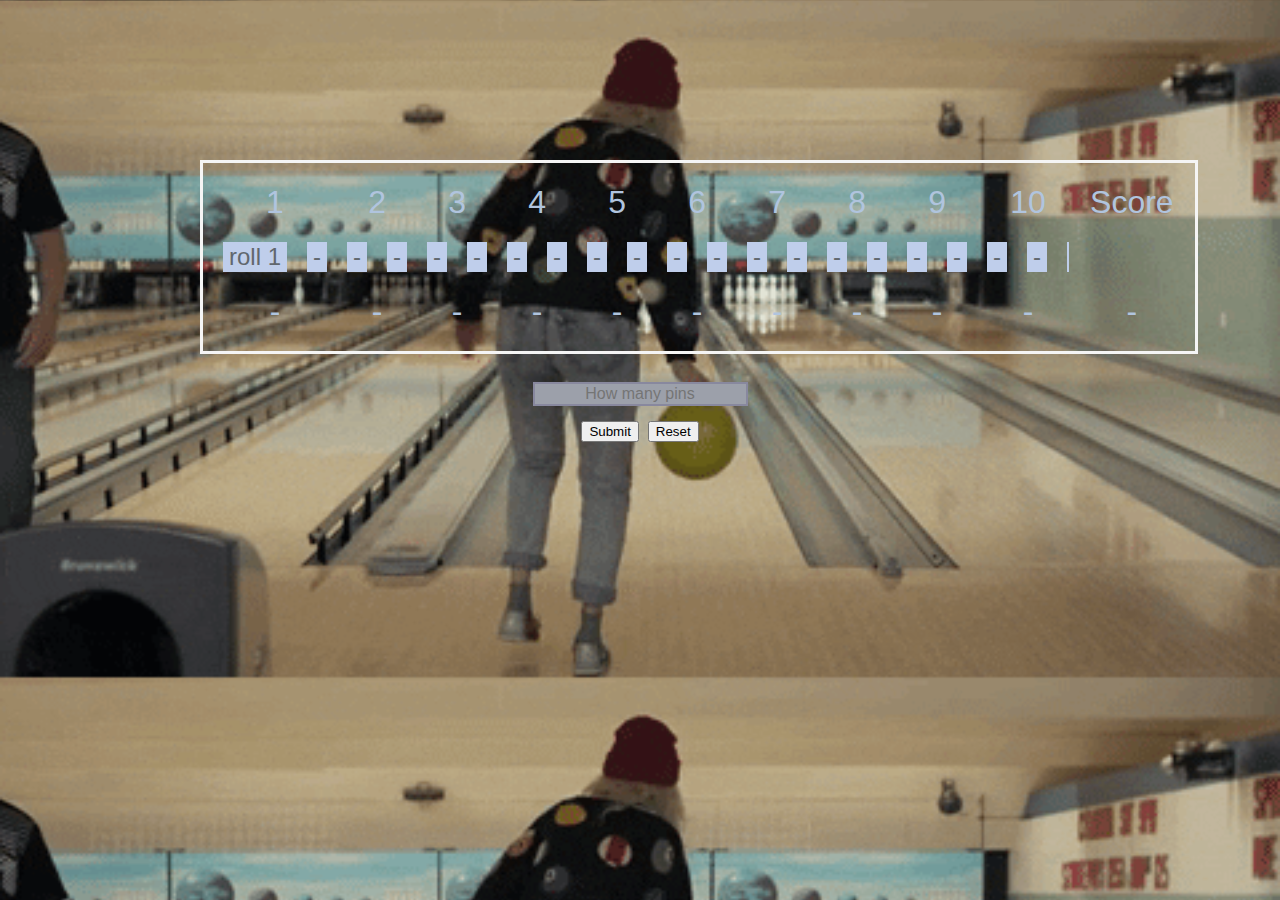
<file: index.html>
<!DOCTYPE html>

<html>

  <head>
    <title> Bowling </title>
    <meta charset='UTF-8'>
    <meta name="viewport" content="width=device-width, initial-scale=1">
    <link rel="stylesheet" href="stylesheet/style.css"> 
  </head>

  <body>
    <main>

      <table class="table">
        <tbody>
          <tr class="row-header">
            <td colspan="2">1</td>
            <td colspan="2">2</td>
            <td colspan="2">3</td>
            <td colspan="2">4</td>
            <td colspan="2">5</td>
            <td colspan="2">6</td>
            <td colspan="2">7</td>
            <td colspan="2">8</td>
            <td colspan="2">9</td>
            <td colspan="3">10</td>
            <td colspan="2">Score</td>
          </tr>
          <tr class="row-rolls">

            <td class="rolls" id="roll1">roll 1</td>
            <td class="rolls" id="roll2">-</td>
            <td class="rolls" id="roll3">-</td>
            <td class="rolls" id="roll4">-</td>
            <td class="rolls" id="roll5">-</td>
            <td class="rolls" id="roll6">-</td>
            <td class="rolls" id="roll7">-</td>
            <td class="rolls" id="roll8">-</td>
            <td class="rolls" id="roll9">-</td>
            <td class="rolls" id="roll10">-</td>
            <td class="rolls" id="roll11">-</td>
            <td class="rolls" id="roll12">-</td>
            <td class="rolls" id="roll13">-</td>
            <td class="rolls" id="roll14">-</td>
            <td class="rolls" id="roll15">-</td>
            <td class="rolls" id="roll16">-</td>
            <td class="rolls" id="roll17">-</td>
            <td class="rolls" id="roll18">-</td>
            <td class="rolls" id="roll19">-</td>
            <td class="rolls" id="roll20">-</td>
            <td></td>
            
          </tr>
          <tr class="row-frames-score">
            <td id="score1" colspan="2">-</td>
            <td id="score2" colspan="2">-</td>
            <td id="score3" colspan="2">-</td>
            <td id="score4" colspan="2">-</td>
            <td id="score5" colspan="2">-</td>
            <td id="score6" colspan="2">-</td>
            <td id="score7" colspan="2">-</td>
            <td id="score8" colspan="2">-</td>
            <td id="score9" colspan="2">-</td>
            <td id="score10" colspan="3">-</td>
            <td id="total-score" colspan="2">-</td>
          </tr>
        </tbody>
      </table>
      <section class="pins">
        <form>
          <input id="knocked-pins"class="number" type="text" name="content" placeholder="How many pins"></br>
          <button class="submit">Submit</button>
          <button class="reset">Reset</button>
        </form>
        
      </section>

    </main>

    <script src="https:///code.jquery.com/jquery-1.11.2.js"></script>
    <script src="src/bowling.js"></script>
    <script src="src/interface.js"></script>
  </body>
</file>
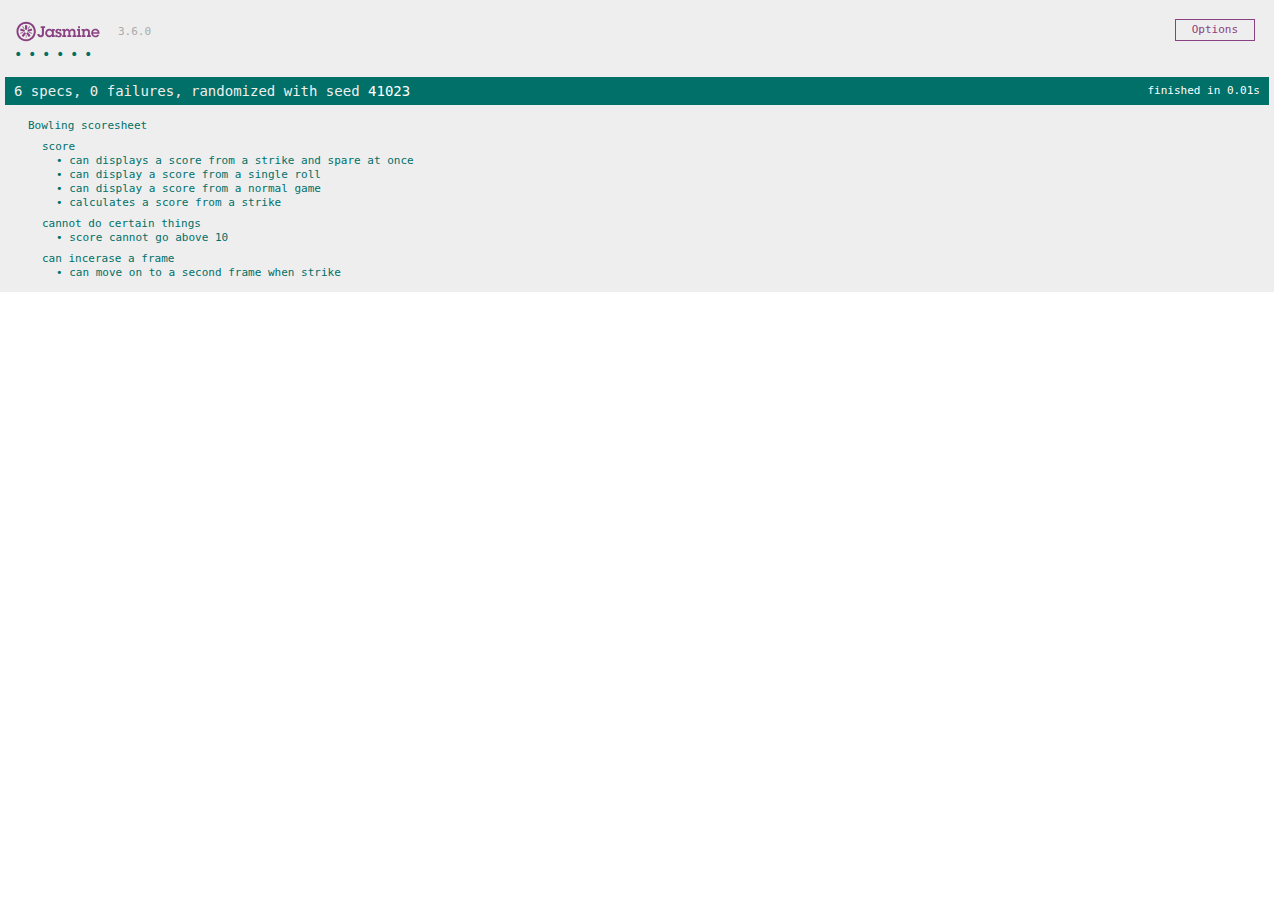
<file: SpecRunner.html>
<!DOCTYPE html>
<html>
<head>
  <meta charset="utf-8">
  <title>Jasmine Spec Runner v3.6.0</title>

  <link rel="shortcut icon" type="image/png" href="lib/jasmine-3.6.0/jasmine_favicon.png">
  <link rel="stylesheet" href="lib/jasmine-3.6.0/jasmine.css">

  <script src="lib/jasmine-3.6.0/jasmine.js"></script>
  <script src="lib/jasmine-3.6.0/jasmine-html.js"></script>
  <script src="lib/jasmine-3.6.0/boot.js"></script>

  <!-- include source files here... -->
  <script src="src/bowling.js"></script>


  <!-- include spec files here... -->
  <script src="spec/bowlingSpec.js"></script>
 


</head>

<body>
</body>
</html>
</file>
<file: stylesheet/style.css>
body {
    background-image: url("../images/bowling.png");
    background-size: cover;
    font-family: Helvetica;
  }
  
  .table {
    text-align: center;
    border: 3px solid whitesmoke;
    font-size: 2em;
    position: relative;
    left: 6em;
    margin-top: 5em;
    border-collapse: separate;
    border-spacing: 20px 20px;
  }
  
  .row-header {
    color: #B0C4DE;
    border: 2px solid #B0C4DEß;
    font-weight: medium;
    text-align: center;
  }
  
  .row-rolls {
    border: 2px solid #7575ca;
    background-color: #bfceeb;
    color: #61676e;
    font-size: 0.75em;
  }
  
  .row-frames-score {
    color: #B0C4DE;
  }
  
  .rolls {
    padding-right: 0.25em;
    padding-left: 0.25em;
  }
  
  .pins {
    text-align: center;
    margin-top: 0.5em;
    font-size: 2em;
  }
  
  .number {
    font-size: 0.5em;
    text-align: center;
    background-color: #9ca0aa;
    border: 2px solid #88889e;
  }
  
  .submit {
    display:inline-block;
 padding:0.5em 3em;
 border:0.16em solid #af5454;
 margin:0 0.3em 0.3em 0;
 box-sizing: border-box;
 text-decoration:none;
 text-transform:uppercase;
 font-family:'Roboto',sans-serif;
 font-weight:400;
 color:#b11b1b;
 text-align:center;
 transition: all 0.15s;
    }
  .reset {
    display:inline-block;
 padding:0.5em 3em;
 border:0.16em solid #af5454;
 margin:0 0.3em 0.3em 0;
 box-sizing: border-box;
 text-decoration:none;
 text-transform:uppercase;
 font-family:'Roboto',sans-serif;
 font-weight:400;
 color:#b11b1b;
 text-align:center;
 transition: all 0.15s;
  }
</file>
<file: lib/jasmine-3.6.0/jasmine.css>
@charset "UTF-8";
body { overflow-y: scroll; }

.jasmine_html-reporter { width: 100%; background-color: #eee; padding: 5px; margin: -8px; font-size: 11px; font-family: Monaco, "Lucida Console", monospace; line-height: 14px; color: #333; }

.jasmine_html-reporter a { text-decoration: none; }

.jasmine_html-reporter a:hover { text-decoration: underline; }

.jasmine_html-reporter p, .jasmine_html-reporter h1, .jasmine_html-reporter h2, .jasmine_html-reporter h3, .jasmine_html-reporter h4, .jasmine_html-reporter h5, .jasmine_html-reporter h6 { margin: 0; line-height: 14px; }

.jasmine_html-reporter .jasmine-banner, .jasmine_html-reporter .jasmine-symbol-summary, .jasmine_html-reporter .jasmine-summary, .jasmine_html-reporter .jasmine-result-message, .jasmine_html-reporter .jasmine-spec .jasmine-description, .jasmine_html-reporter .jasmine-spec-detail .jasmine-description, .jasmine_html-reporter .jasmine-alert .jasmine-bar, .jasmine_html-reporter .jasmine-stack-trace { padding-left: 9px; padding-right: 9px; }

.jasmine_html-reporter .jasmine-banner { position: relative; }

.jasmine_html-reporter .jasmine-banner .jasmine-title { background: url("[data-uri]") no-repeat; background: url("[data-uri]") no-repeat, none; -moz-background-size: 100%; -o-background-size: 100%; -webkit-background-size: 100%; background-size: 100%; display: block; float: left; width: 90px; height: 25px; }

.jasmine_html-reporter .jasmine-banner .jasmine-version { margin-left: 14px; position: relative; top: 6px; }

.jasmine_html-reporter #jasmine_content { position: fixed; right: 100%; }

.jasmine_html-reporter .jasmine-version { color: #aaa; }

.jasmine_html-reporter .jasmine-banner { margin-top: 14px; }

.jasmine_html-reporter .jasmine-duration { color: #fff; float: right; line-height: 28px; padding-right: 9px; }

.jasmine_html-reporter .jasmine-symbol-summary { overflow: hidden; margin: 14px 0; }

.jasmine_html-reporter .jasmine-symbol-summary li { display: inline-block; height: 10px; width: 14px; font-size: 16px; }

.jasmine_html-reporter .jasmine-symbol-summary li.jasmine-passed { font-size: 14px; }

.jasmine_html-reporter .jasmine-symbol-summary li.jasmine-passed:before { color: #007069; content: "•"; }

.jasmine_html-reporter .jasmine-symbol-summary li.jasmine-failed { line-height: 9px; }

.jasmine_html-reporter .jasmine-symbol-summary li.jasmine-failed:before { color: #ca3a11; content: "×"; font-weight: bold; margin-left: -1px; }

.jasmine_html-reporter .jasmine-symbol-summary li.jasmine-excluded { font-size: 14px; }

.jasmine_html-reporter .jasmine-symbol-summary li.jasmine-excluded:before { color: #bababa; content: "•"; }

.jasmine_html-reporter .jasmine-symbol-summary li.jasmine-excluded-no-display { font-size: 14px; display: none; }

.jasmine_html-reporter .jasmine-symbol-summary li.jasmine-pending { line-height: 17px; }

.jasmine_html-reporter .jasmine-symbol-summary li.jasmine-pending:before { color: #ba9d37; content: "*"; }

.jasmine_html-reporter .jasmine-symbol-summary li.jasmine-empty { font-size: 14px; }

.jasmine_html-reporter .jasmine-symbol-summary li.jasmine-empty:before { color: #ba9d37; content: "•"; }

.jasmine_html-reporter .jasmine-run-options { float: right; margin-right: 5px; border: 1px solid #8a4182; color: #8a4182; position: relative; line-height: 20px; }

.jasmine_html-reporter .jasmine-run-options .jasmine-trigger { cursor: pointer; padding: 8px 16px; }

.jasmine_html-reporter .jasmine-run-options .jasmine-payload { position: absolute; display: none; right: -1px; border: 1px solid #8a4182; background-color: #eee; white-space: nowrap; padding: 4px 8px; }

.jasmine_html-reporter .jasmine-run-options .jasmine-payload.jasmine-open { display: block; }

.jasmine_html-reporter .jasmine-bar { line-height: 28px; font-size: 14px; display: block; color: #eee; }

.jasmine_html-reporter .jasmine-bar.jasmine-failed, .jasmine_html-reporter .jasmine-bar.jasmine-errored { background-color: #ca3a11; border-bottom: 1px solid #eee; }

.jasmine_html-reporter .jasmine-bar.jasmine-passed { background-color: #007069; }

.jasmine_html-reporter .jasmine-bar.jasmine-incomplete { background-color: #bababa; }

.jasmine_html-reporter .jasmine-bar.jasmine-skipped { background-color: #bababa; }

.jasmine_html-reporter .jasmine-bar.jasmine-warning { background-color: #ba9d37; color: #333; }

.jasmine_html-reporter .jasmine-bar.jasmine-menu { background-color: #fff; color: #aaa; }

.jasmine_html-reporter .jasmine-bar.jasmine-menu a { color: #333; }

.jasmine_html-reporter .jasmine-bar a { color: white; }

.jasmine_html-reporter.jasmine-spec-list .jasmine-bar.jasmine-menu.jasmine-failure-list, .jasmine_html-reporter.jasmine-spec-list .jasmine-results .jasmine-failures { display: none; }

.jasmine_html-reporter.jasmine-failure-list .jasmine-bar.jasmine-menu.jasmine-spec-list, .jasmine_html-reporter.jasmine-failure-list .jasmine-summary { display: none; }

.jasmine_html-reporter .jasmine-results { margin-top: 14px; }

.jasmine_html-reporter .jasmine-summary { margin-top: 14px; }

.jasmine_html-reporter .jasmine-summary ul { list-style-type: none; margin-left: 14px; padding-top: 0; padding-left: 0; }

.jasmine_html-reporter .jasmine-summary ul.jasmine-suite { margin-top: 7px; margin-bottom: 7px; }

.jasmine_html-reporter .jasmine-summary li.jasmine-passed a { color: #007069; }

.jasmine_html-reporter .jasmine-summary li.jasmine-failed a { color: #ca3a11; }

.jasmine_html-reporter .jasmine-summary li.jasmine-empty a { color: #ba9d37; }

.jasmine_html-reporter .jasmine-summary li.jasmine-pending a { color: #ba9d37; }

.jasmine_html-reporter .jasmine-summary li.jasmine-excluded a { color: #bababa; }

.jasmine_html-reporter .jasmine-specs li.jasmine-passed a:before { content: "• "; }

.jasmine_html-reporter .jasmine-specs li.jasmine-failed a:before { content: "× "; }

.jasmine_html-reporter .jasmine-specs li.jasmine-empty a:before { content: "* "; }

.jasmine_html-reporter .jasmine-specs li.jasmine-pending a:before { content: "• "; }

.jasmine_html-reporter .jasmine-specs li.jasmine-excluded a:before { content: "• "; }

.jasmine_html-reporter .jasmine-description + .jasmine-suite { margin-top: 0; }

.jasmine_html-reporter .jasmine-suite { margin-top: 14px; }

.jasmine_html-reporter .jasmine-suite a { color: #333; }

.jasmine_html-reporter .jasmine-failures .jasmine-spec-detail { margin-bottom: 28px; }

.jasmine_html-reporter .jasmine-failures .jasmine-spec-detail .jasmine-description { background-color: #ca3a11; color: white; }

.jasmine_html-reporter .jasmine-failures .jasmine-spec-detail .jasmine-description a { color: white; }

.jasmine_html-reporter .jasmine-result-message { padding-top: 14px; color: #333; white-space: pre-wrap; }

.jasmine_html-reporter .jasmine-result-message span.jasmine-result { display: block; }

.jasmine_html-reporter .jasmine-stack-trace { margin: 5px 0 0 0; max-height: 224px; overflow: auto; line-height: 18px; color: #666; border: 1px solid #ddd; background: white; white-space: pre; }
</file>
